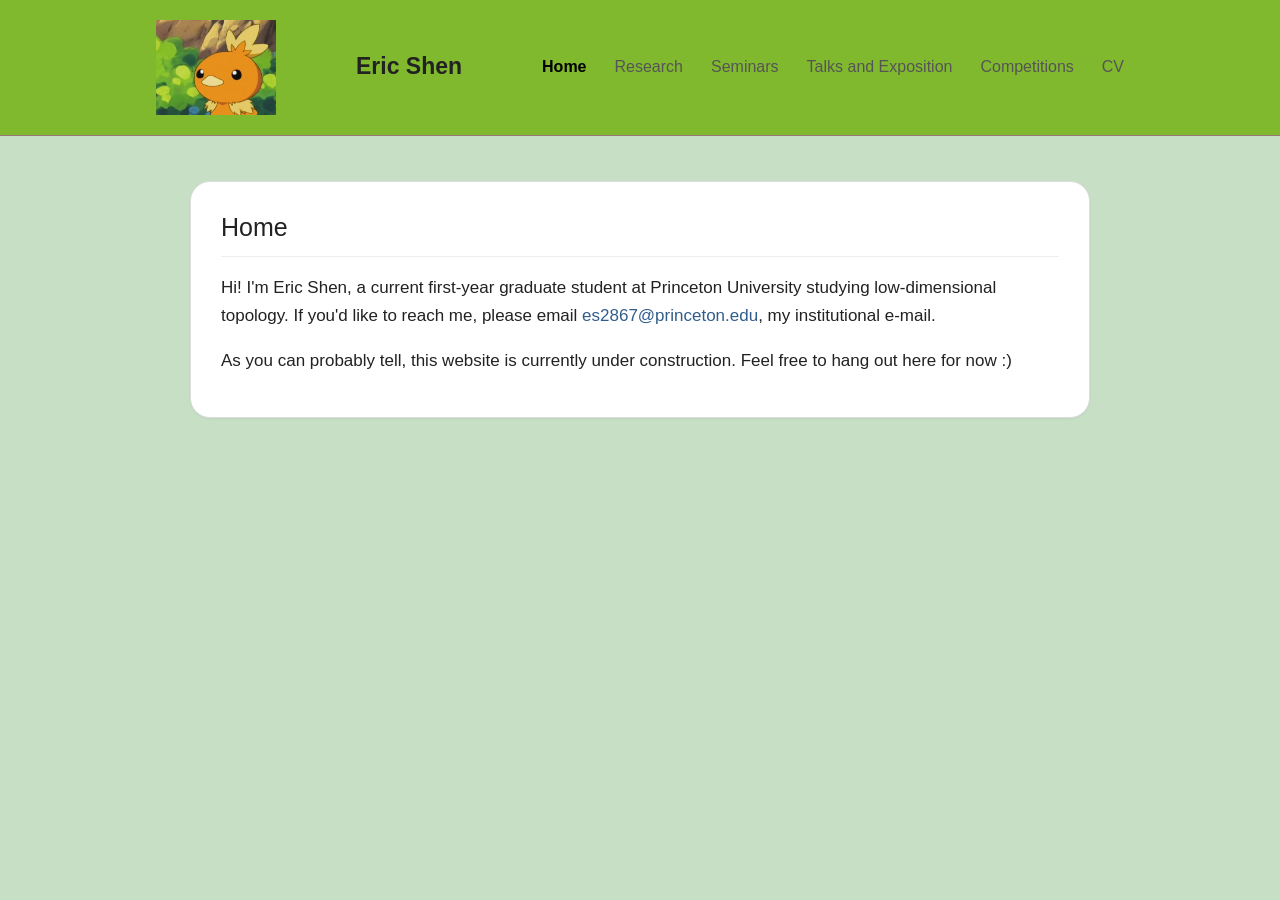
<file: docs/index.html>
<!DOCTYPE html>
<html lang="en">

  <head>
    <meta charset="UTF-8">
    <meta name="viewport" content="width=device-width, initial-scale=1.0">
    <meta http-equiv="X-UA-Compatible" content="ie=edge">
    <title>Eric Shen</title>
    <link rel="stylesheet" href="./style.css">
    <link rel="icon" href="./favicon.ico" type="image/x-icon">
  </head>
  <body>


<!-- =========================
         HEADER / NAVIGATION
         ========================= -->
    <header class="site-header">

        <div class="header-container">

            <img src="files/torchic.jpg" alt="Website Picture">

            <div class="site-title">
                <a href="index.html">Eric Shen</a>
            </div>

            <nav class="navbar">
                <a class="active" href="index.html">Home</a>
                <a href="research.html">Research</a>
                <a href="seminars.html">Seminars</a>
                <a href="talks.html">Talks and Exposition</a>
                <a href="competitions.html">Competitions</a>
                <a href="files/New_CV_Copy_1.pdf">CV</a>
            </nav>

        </div>

    </header>



    
    <main class="container">



<section class="content-box">

    <h2>Home</h2>

    <p>
        Hi! I'm Eric Shen, a current first-year graduate student at Princeton University studying low-dimensional topology. If you'd like to reach me, please email <a href="es2867@princeton.edu">es2867@princeton.edu</a>, my institutional e-mail.
      </p>

      <p>
        As you can probably tell, this website is currently under construction. Feel free to hang out here for now :)
      </p>

</section>


      

    </main>
    
  </body>
</html>
</file>
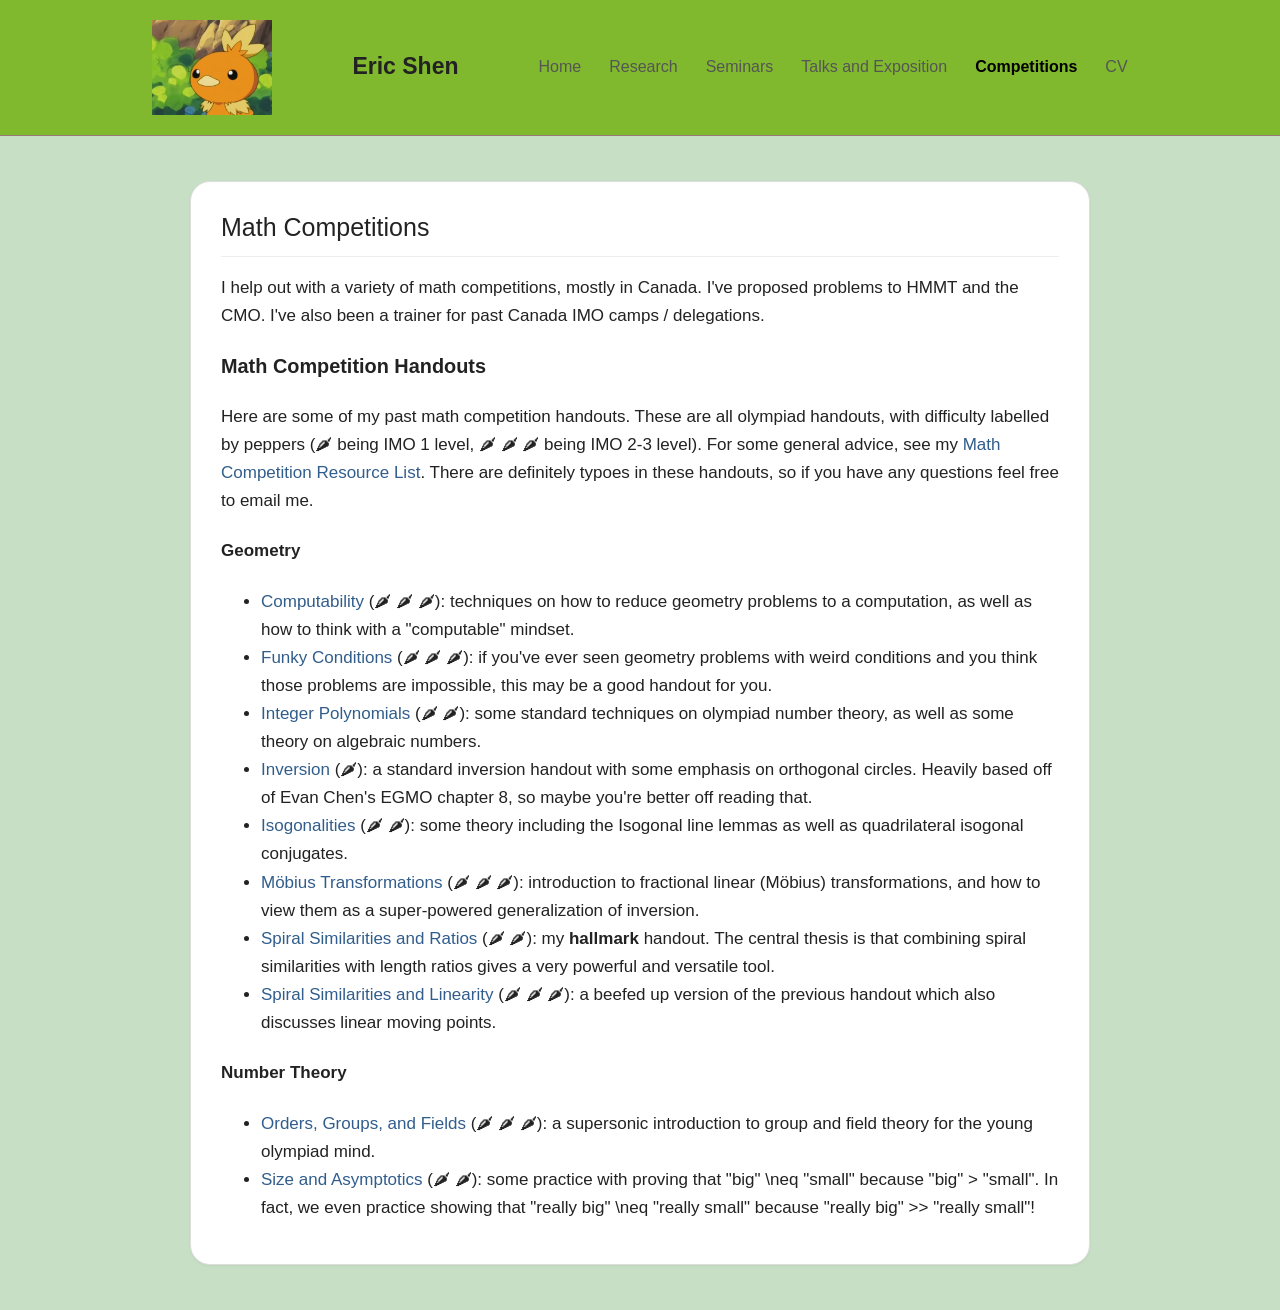
<file: docs/competitions.html>
<html lang="en">

<head>
    <meta charset="UTF-8">
    <meta name="viewport" content="width=device-width, initial-scale=1.0">

    <title>Research</title>

    <!-- Main stylesheet -->
    <link rel="stylesheet" href="style.css">
</head>

<body>

    <!-- =========================
         HEADER / NAVIGATION
         ========================= -->
    <header class="site-header">

        <div class="header-container">

            <img src="files/torchic.jpg" alt="Website Picture">

            <div class="site-title">
                <a href="index.html">Eric Shen</a>
            </div>

            <nav class="navbar">
                <a href="index.html">Home</a>
                <a href="research.html">Research</a>
                <a href="seminars.html">Seminars</a>
                <a href="talks.html">Talks and Exposition</a>
                <a class="active" href="competitions.html">Competitions</a>
                <a href="files/New_CV_Copy_1.pdf">CV</a>
            </nav>

        </div>

    </header>

<main class="container">


<section class="content-box">

    <h2> Math Competitions </h2>

      <p>
        I help out with a variety of math competitions, mostly in Canada. I've proposed problems to HMMT and the CMO. I've also been a trainer for past Canada IMO camps / delegations.
      </p>

      <h3> Math Competition Handouts</h3>

      <p>
        Here are some of my past math competition handouts. These are all olympiad handouts, with difficulty labelled by peppers (&#127798 being IMO 1 level, &#127798 &#127798 &#127798 being IMO 2-3 level). For some general advice, see my <a href=https://docs.google.com/document/d/1-Nj9yWFqaq-I0BnMN_xXlZgAW-ICAonqlx5x8EGcsJU/edit?usp=sharing>Math Competition Resource List</a>. There are definitely typoes in these handouts, so if you have any questions feel free to email me.
      </p>
      
      <h4> Geometry </h4>

      <ul>
        <li><a href=files/2025_Canada_IMO_Camp__Computability.pdf>Computability</a> (&#127798 &#127798 &#127798): techniques on how to reduce geometry problems to a computation, as well as how to think with a "computable" mindset.</li>
        <li><a href=files/Canada_IMO_Camp__Funky_Conditions.pdf>Funky Conditions</a> (&#127798 &#127798 &#127798): if you've ever seen geometry problems with weird conditions and you think those problems are impossible, this may be a good handout for you.</li>
        <li><a href=files/2025_Canada_IMO_Camp__Integer_Polynomials.pdf>Integer Polynomials</a> (&#127798 &#127798): some standard techniques on olympiad number theory, as well as some theory on algebraic numbers.</li>
        <li><a href=files/2026_Canada_IMO_Camp__Inversion_B.pdf>Inversion</a> (&#127798): a standard inversion handout with some emphasis on orthogonal circles. Heavily based off of Evan Chen's EGMO chapter 8, so maybe you're better off reading that.</li>
        <li><a href=files/2025_Canada_IMO_Camp__Isogonalities.pdf>Isogonalities</a> (&#127798 &#127798): some theory including the Isogonal line lemmas as well as quadrilateral isogonal conjugates.</li>
        <li><a href=files/2026_Canada_IMO_Camp__Mobius_Transformations_A.pdf>Möbius Transformations</a> (&#127798 &#127798 &#127798): introduction to fractional linear (Möbius) transformations, and how to view them as a super-powered generalization of inversion.</li>
        <li><a href=files/2025_Canada_IMO_Camp__Spiral_Similarities_and_Ratios_B.pdf>Spiral Similarities and Ratios</a> (&#127798 &#127798): my <b>hallmark</b> handout. The central thesis is that combining spiral similarities with length ratios gives a very powerful and versatile tool.</li>
        <li><a href=files/2025_Canada_IMO_Camp__Spiral_Similarities_and_Linearity_A.pdf>Spiral Similarities and Linearity</a> (&#127798 &#127798 &#127798): a beefed up version of the previous handout which also discusses linear moving points.</li>
      </ul>
      
      <h4> Number Theory </h4>

      <ul>
        <li><a href=files/2026_Canada_IMO_Camp__Orders__Groups__and_Fields_A.pdf>Orders, Groups, and Fields</a> (&#127798 &#127798 &#127798): a supersonic introduction to group and field theory for the young olympiad mind.</li>
        <li><a href=files/2026_Canada_IMO_Camp__Size___Asymptotics.pdf>Size and Asymptotics</a> (&#127798 &#127798): some practice with proving that "big" \neq "small" because "big" > "small". In fact, we even practice showing that "really big" \neq "really small" because "really big" >> "really small"!</li>
      </ul>

</section>

</body>

</html>
</file>
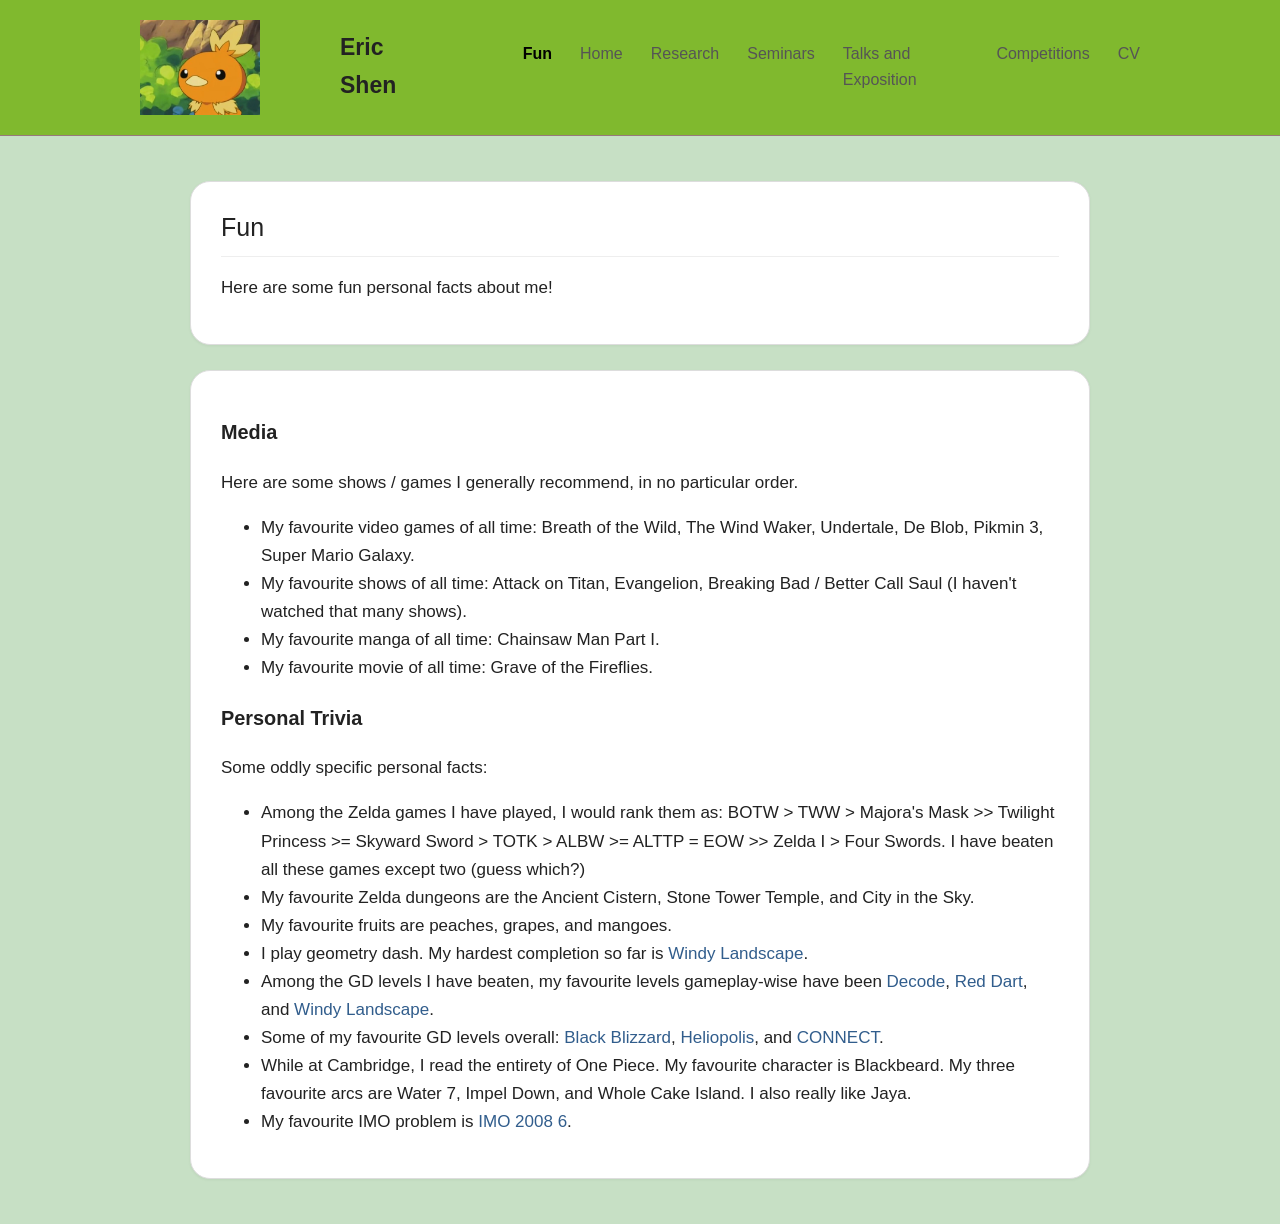
<file: docs/fun.html>
<!DOCTYPE html>
<html lang="en">

  <head>
    <meta charset="UTF-8">
    <meta name="viewport" content="width=device-width, initial-scale=1.0">
    <meta http-equiv="X-UA-Compatible" content="ie=edge">
    <title>Eric Shen</title>
    <link rel="stylesheet" href="./style.css">
    <link rel="icon" href="./favicon.ico" type="image/x-icon">
  </head>
  <body>


<!-- =========================
         HEADER / NAVIGATION
         ========================= -->
    <header class="site-header">

        <div class="header-container">

            <img src="files/torchic.jpg" alt="Website Picture">

            <div class="site-title">
                <a href="index.html">Eric Shen</a>
            </div>

            <nav class="navbar">
                <a class="active" href="fun.html">Fun</a>
                <a href="index.html">Home</a>
                <a href="research.html">Research</a>
                <a href="seminars.html">Seminars</a>
                <a href="talks.html">Talks and Exposition</a>
                <a href="competitions.html">Competitions</a>
                <a href="files/New_CV_Copy_1.pdf">CV</a>
            </nav>

        </div>

    </header>



    
    <main class="container">



<section class="content-box">

    <h2>Fun</h2>

    <p>
        Here are some fun personal facts about me!
      </p>

</section>

      <section class="content-box">

    <h3>Media</h3>

    <p>
        Here are some shows / games I generally recommend, in no particular order.
      <ul>
        <li> My favourite video games of all time: Breath of the Wild, The Wind Waker, Undertale, De Blob, Pikmin 3, Super Mario Galaxy. </li>
        <li> My favourite shows of all time: Attack on Titan, Evangelion, Breaking Bad / Better Call Saul (I haven't watched that many shows). </li>
        <li> My favourite manga of all time: Chainsaw Man Part I. </li>
        <li> My favourite movie of all time: Grave of the Fireflies. </li>
      </ul>
    </p>

    <h3>Personal Trivia</h3>

    <p>
        Some oddly specific personal facts:
      <ul>
        <li> Among the Zelda games I have played, I would rank them as: BOTW > TWW > Majora's Mask >> Twilight Princess >= Skyward Sword > TOTK > ALBW >= ALTTP = EOW >> Zelda I > Four Swords. I have beaten all these games except two (guess which?) </li>
        <li> My favourite Zelda dungeons are the Ancient Cistern, Stone Tower Temple, and City in the Sky. </li>
        <li> My favourite fruits are peaches, grapes, and mangoes. </li>
        <li> I play geometry dash. My hardest completion so far is <a href=https://geometry-dash-fan.fandom.com/wiki/Windy_Landscape>Windy Landscape</a>. </li>
        <li> Among the GD levels I have beaten, my favourite levels gameplay-wise have been <a href=https://geometry-dash-fan.fandom.com/wiki/DeCode>Decode</a>, <a href=https://gdbrowser.com/77614559>Red Dart</a>, and <a href=https://geometry-dash-fan.fandom.com/wiki/Windy_Landscape>Windy Landscape</a>. </li>
        <li> Some of my favourite GD levels overall: <a href=https://geometry-dash-fan.fandom.com/wiki/Black_Blizzard>Black Blizzard</a>, <a href=https://geometry-dash-fan.fandom.com/wiki/Heliopolis>Heliopolis</a>, and <a href=https://www.pointercrate.com/demonlist/permalink/567/>CONNECT</a>.  </li>
        <li> While at Cambridge, I read the entirety of One Piece. My favourite character is Blackbeard. My three favourite arcs are Water 7, Impel Down, and Whole Cake Island. I also really like Jaya. </li>
        <li> My favourite IMO problem is <a href=https://artofproblemsolving.com/community/c6h215427p1191671>IMO 2008 6</a>. </li>
      </ul>
    </p>

</section>


      

    </main>
    
  </body>
</html>
</file>
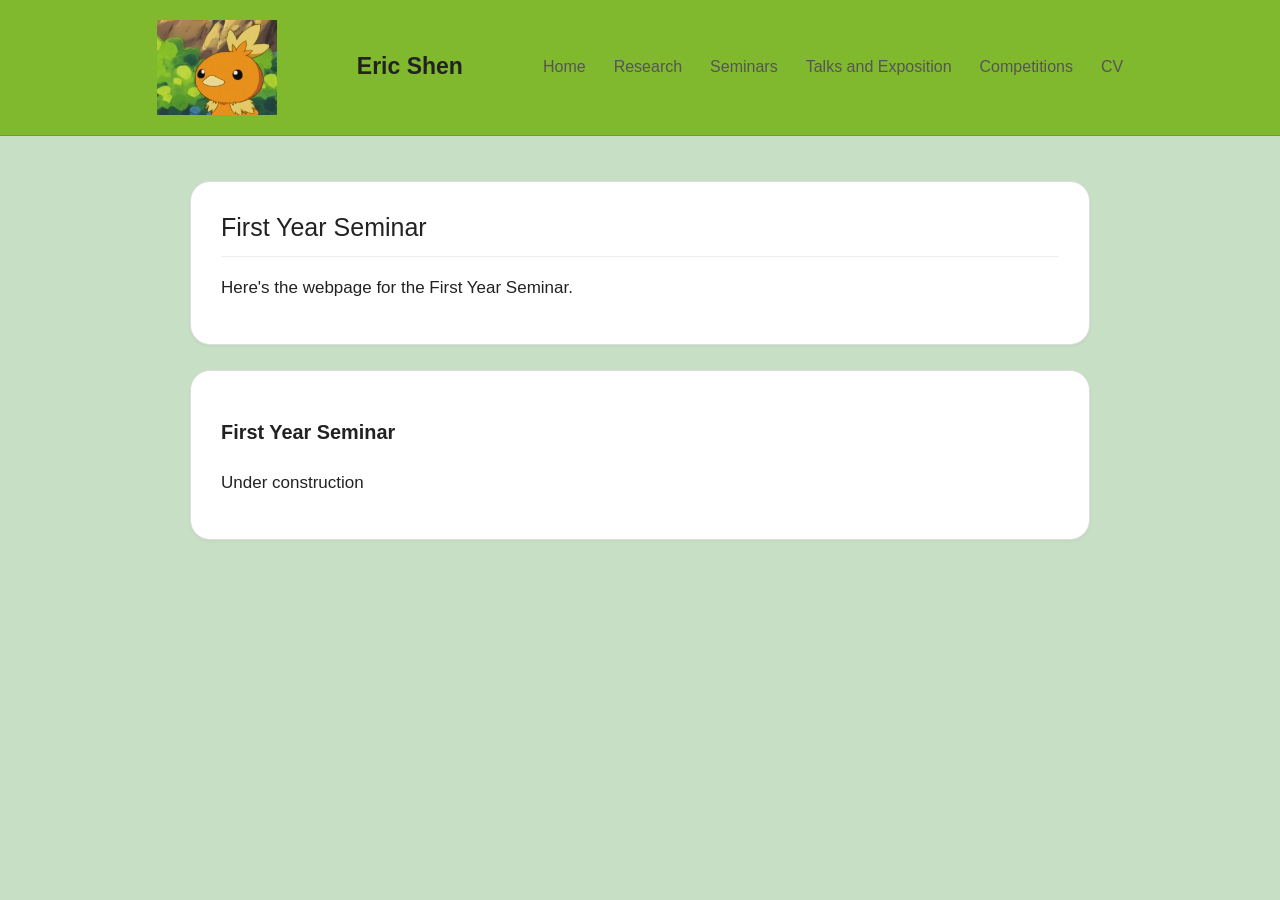
<file: docs/fyseminar.html>
<!DOCTYPE html>
<html lang="en">

<head>
    <meta charset="UTF-8">
    <meta name="viewport" content="width=device-width, initial-scale=1.0">

    <title>First Year Seminar</title>

    <!-- Main stylesheet -->
    <link rel="stylesheet" href="style.css">
</head>

<body>

    <!-- =========================
         HEADER / NAVIGATION
         ========================= -->
    <header class="site-header">

        <div class="header-container">

            <img src="files/torchic.jpg" alt="Website Picture">

            <div class="site-title">
                <a href="index.html">Eric Shen</a>
            </div>

            <nav class="navbar">
                <a href="index.html">Home</a>
                <a href="research.html">Research</a>
                <a href="seminars.html">Seminars</a>
                <a href="talks.html">Talks and Exposition</a>
                <a href="competitions.html">Competitions</a>
                <a href="files/New_CV_Copy_1.pdf">CV</a>
            </nav>

        </div>

    </header>


    <!-- =========================
         MAIN CONTENT
         ========================= -->
    <main class="container">


        <section class="content-box">

            <h2> First Year Seminar </h2>

      <p>
        Here's the webpage for the First Year Seminar.
      </p>

</section>

        <section class="content-box">
            
      <h3> First Year Seminar </h3>

      <p>
        Under construction
      </p>

            </section>

        

</body>

</html>
</file>
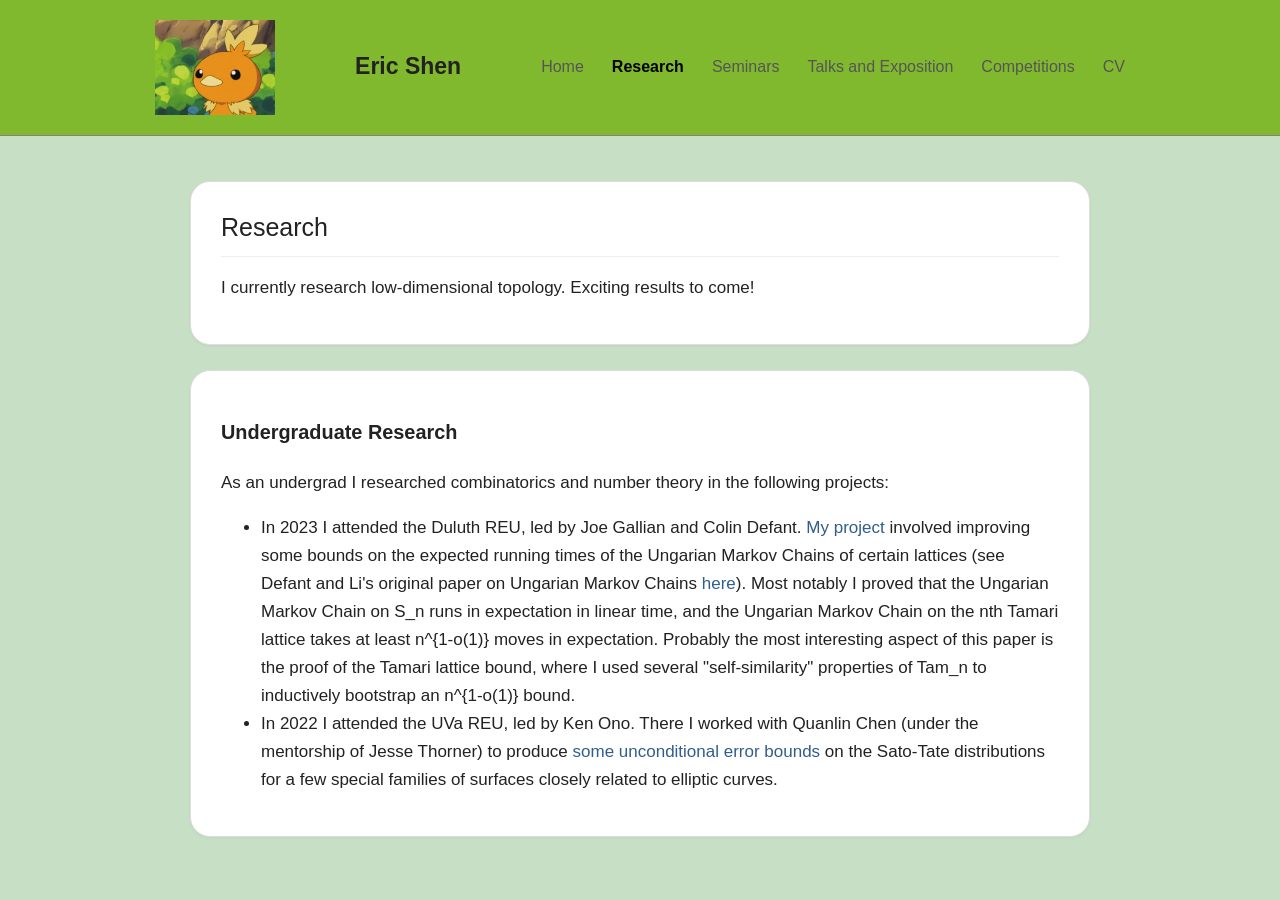
<file: docs/research.html>
<!DOCTYPE html>
<html lang="en">

<head>
    <meta charset="UTF-8">
    <meta name="viewport" content="width=device-width, initial-scale=1.0">

    <title>Research</title>

    <!-- Main stylesheet -->
    <link rel="stylesheet" href="style.css">
</head>

<body>

    <!-- =========================
         HEADER / NAVIGATION
         ========================= -->
    <header class="site-header">

        <div class="header-container">

            <img src="files/torchic.jpg" alt="Website Picture">

            <div class="site-title">
                <a href="index.html">Eric Shen</a>
            </div>

            <nav class="navbar">
                <a href="index.html">Home</a>
                <a class="active" href="research.html">Research</a>
                <a href="seminars.html">Seminars</a>
                <a href="talks.html">Talks and Exposition</a>
                <a href="competitions.html">Competitions</a>
                <a href="files/New_CV_Copy_1.pdf">CV</a>
            </nav>

        </div>

    </header>


    <!-- =========================
         MAIN CONTENT
         ========================= -->
    <main class="container">


        <section class="content-box">

            <h2> Research </h2>

      <p>
        I currently research low-dimensional topology. Exciting results to come!
      </p>

</section>

        

        <section class="content-box">

      <h3> Undergraduate Research </h3>

      As an undergrad I researched combinatorics and number theory in the following projects:
      <ul>
        <li>In 2023 I attended the Duluth REU, led by Joe Gallian and Colin Defant. <a href=https://arxiv.org/abs/2405.11728>My project</a> involved improving some bounds on the expected running times of the Ungarian Markov Chains of certain lattices (see Defant and Li's original paper on Ungarian Markov Chains <a href=https://arxiv.org/abs/2301.08206>here</a>). Most notably I proved that the Ungarian Markov Chain on S_n runs in expectation in linear time, and the Ungarian Markov Chain on the nth Tamari lattice takes at least n^{1-o(1)} moves in expectation. Probably the most interesting aspect of this paper is the proof of the Tamari lattice bound, where I used several "self-similarity" properties of Tam_n to inductively bootstrap an n^{1-o(1)} bound.</li>
        <li>In 2022 I attended the UVa REU, led by Ken Ono. There I worked with Quanlin Chen (under the mentorship of Jesse Thorner) to produce <a href=https://arxiv.org/abs/2309.08848>some unconditional error bounds</a> on the Sato-Tate distributions for a few special families of surfaces closely related to elliptic curves.</li>
      </ul>

        </section>

</body>

</html>
</file>
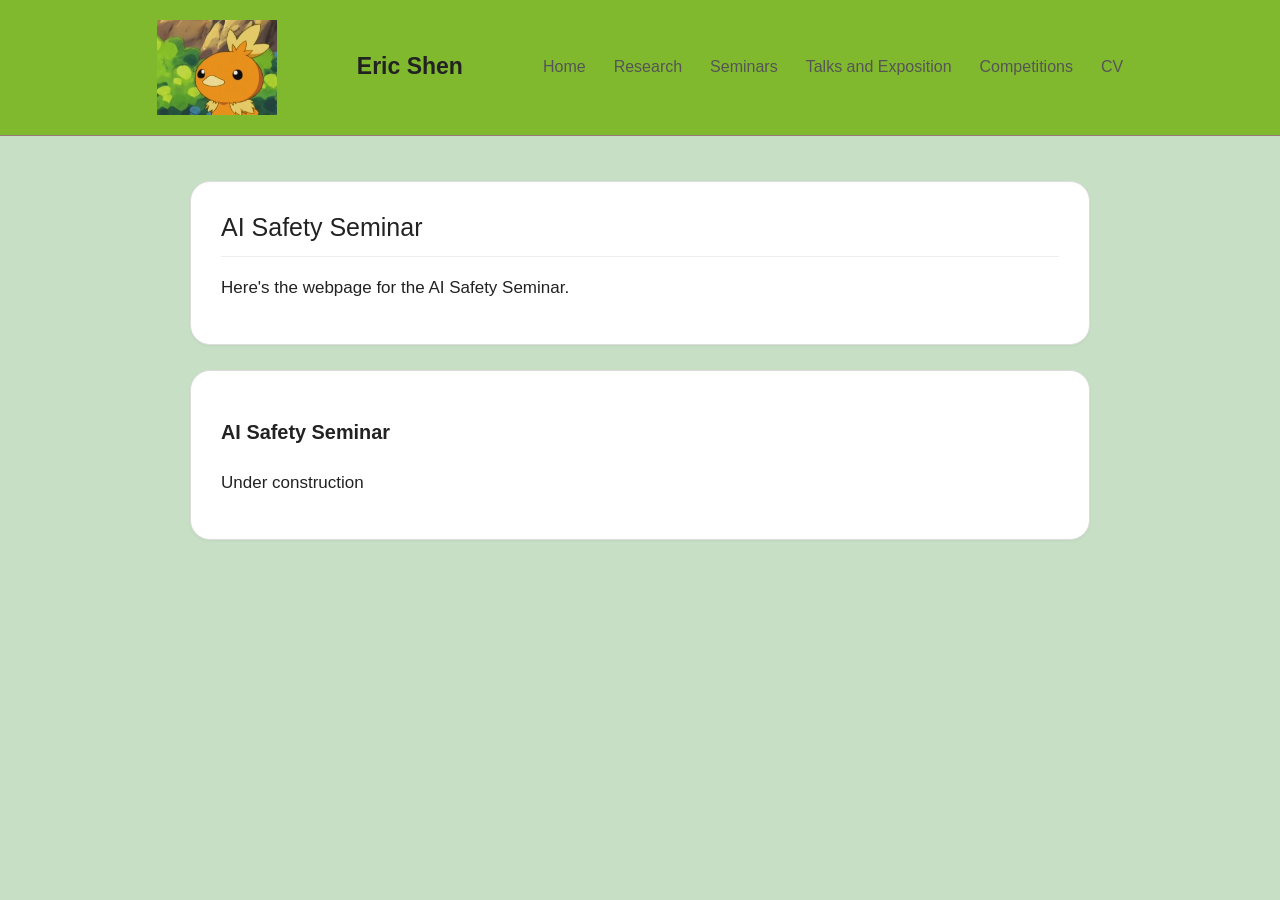
<file: docs/safetyseminar.html>
<!DOCTYPE html>
<html lang="en">

<head>
    <meta charset="UTF-8">
    <meta name="viewport" content="width=device-width, initial-scale=1.0">

    <title>First Year Seminar</title>

    <!-- Main stylesheet -->
    <link rel="stylesheet" href="style.css">
</head>

<body>

    <!-- =========================
         HEADER / NAVIGATION
         ========================= -->
    <header class="site-header">

        <div class="header-container">

            <img src="files/torchic.jpg" alt="Website Picture">

            <div class="site-title">
                <a href="index.html">Eric Shen</a>
            </div>

            <nav class="navbar">
                <a href="index.html">Home</a>
                <a href="research.html">Research</a>
                <a href="seminars.html">Seminars</a>
                <a href="talks.html">Talks and Exposition</a>
                <a href="competitions.html">Competitions</a>
                <a href="files/New_CV_Copy_1.pdf">CV</a>
            </nav>

        </div>

    </header>


    <!-- =========================
         MAIN CONTENT
         ========================= -->
    <main class="container">


        <section class="content-box">

            <h2> AI Safety Seminar </h2>

      <p>
        Here's the webpage for the AI Safety Seminar.
      </p>

</section>

        <section class="content-box">
            
      <h3> AI Safety Seminar </h3>

      <p>
        Under construction
      </p>

            </section>

        

</body>

</html>
</file>
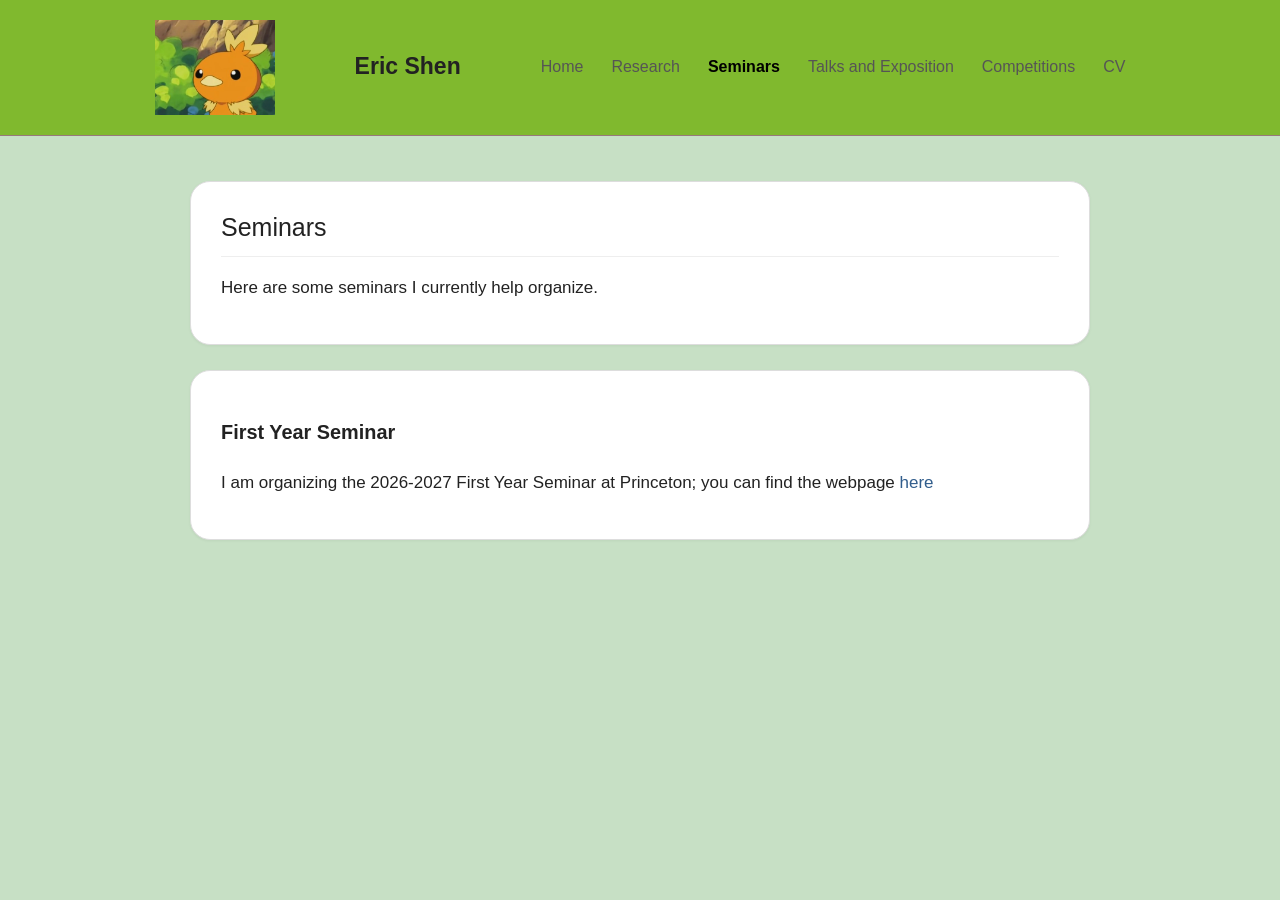
<file: docs/seminars.html>
<!DOCTYPE html>
<html lang="en">

<head>
    <meta charset="UTF-8">
    <meta name="viewport" content="width=device-width, initial-scale=1.0">

    <title>Seminars</title>

    <!-- Main stylesheet -->
    <link rel="stylesheet" href="style.css">
</head>

<body>

    <!-- =========================
         HEADER / NAVIGATION
         ========================= -->
    <header class="site-header">

        <div class="header-container">

            <img src="files/torchic.jpg" alt="Website Picture">

            <div class="site-title">
                <a href="index.html">Eric Shen</a>
            </div>

            <nav class="navbar">
                <a href="index.html">Home</a>
                <a href="research.html">Research</a>
                <a class="active" href="seminars.html">Seminars</a>
                <a href="talks.html">Talks and Exposition</a>
                <a href="competitions.html">Competitions</a>
                <a href="files/New_CV_Copy_1.pdf">CV</a>
            </nav>

        </div>

    </header>


    <!-- =========================
         MAIN CONTENT
         ========================= -->
    <main class="container">


        <section class="content-box">

            <h2> Seminars </h2>

      <p>
        Here are some seminars I currently help organize.
      </p>

</section>

        <section class="content-box">
            
      <h3> First Year Seminar </h3>

      <p>
        I am organizing the 2026-2027 First Year Seminar at Princeton; you can find the webpage <a href="fyseminar.html">here</a>
      </p>

            </section>

        

</body>

</html>
</file>
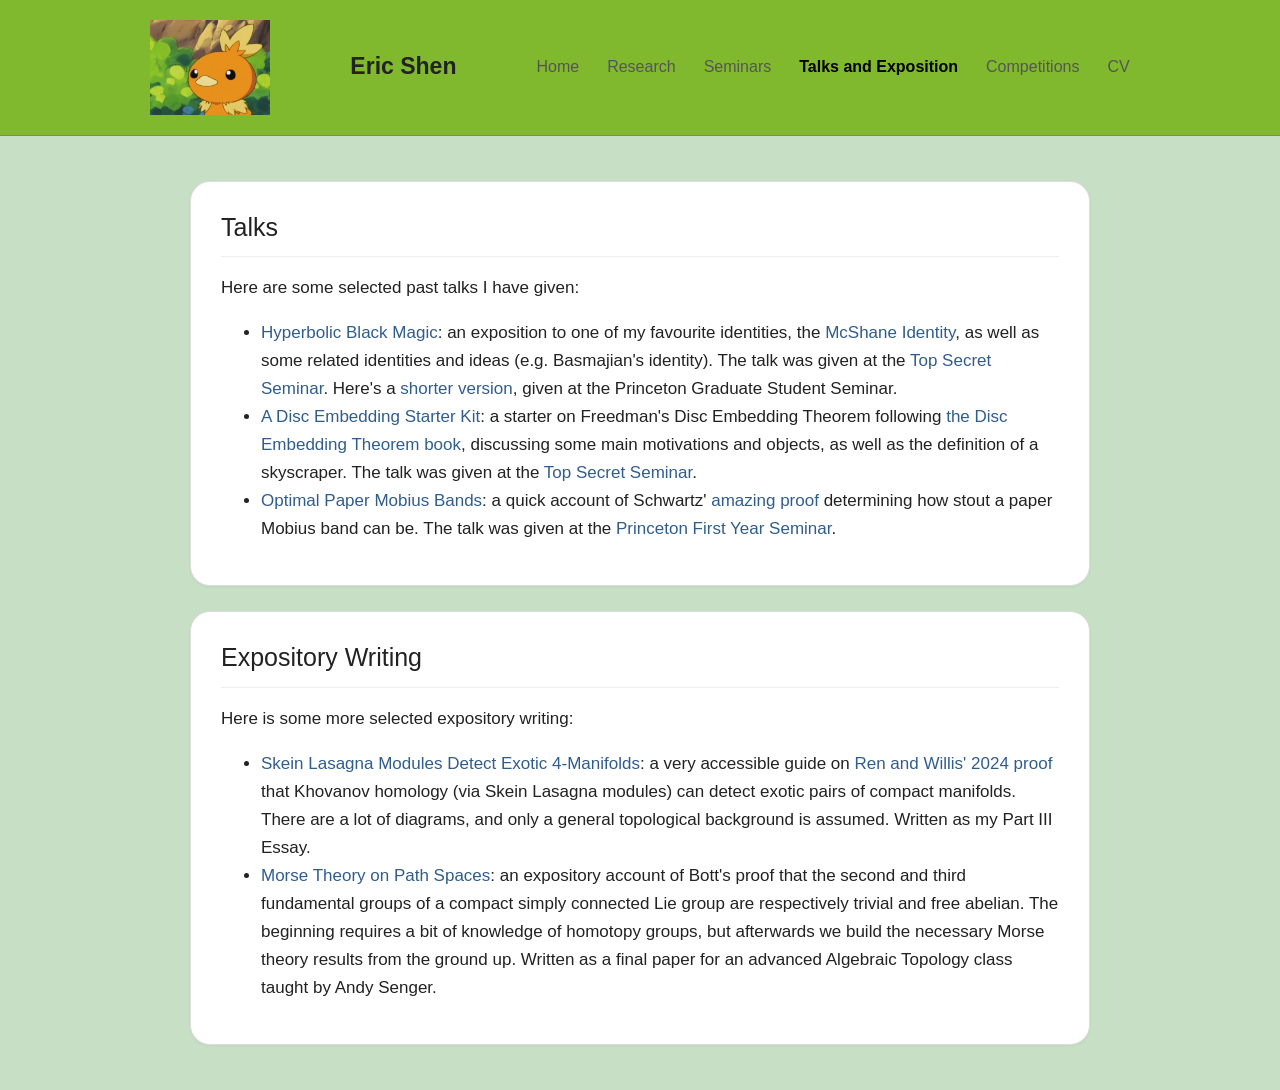
<file: docs/talks.html>
<!DOCTYPE html>
<html lang="en">

<head>
    <meta charset="UTF-8">
    <meta name="viewport" content="width=device-width, initial-scale=1.0">

    <title>Talks and Exposition</title>

    <!-- Main stylesheet -->
    <link rel="stylesheet" href="style.css">
</head>

<body>

    <!-- =========================
         HEADER / NAVIGATION
         ========================= -->
    <header class="site-header">

        <div class="header-container">

            <img src="files/torchic.jpg" alt="Website Picture">

            <div class="site-title">
                <a href="index.html">Eric Shen</a>
            </div>

            <nav class="navbar">
                <a href="index.html">Home</a>
                <a href="research.html">Research</a>
                <a href="seminars.html">Seminars</a>
                <a class="active" href="talks.html">Talks and Exposition</a>
                <a href="competitions.html">Competitions</a>
                <a href="files/New_CV_Copy_1.pdf">CV</a>
            </nav>

        </div>

    </header>


    <!-- =========================
         MAIN CONTENT
         ========================= -->
    <main class="container">


        <section class="content-box">

            <h2> Talks </h2>

      <p>
        Here are some selected past talks I have given:
        <ul>
        <li> <a href=files/mcShaneTalkTopSecret.pdf>Hyperbolic Black Magic</a>: an exposition to one of my favourite identities, the <a href=https://en.wikipedia.org/wiki/McShane%27s_identity>McShane Identity</a>, as well as some related identities and ideas (e.g. Basmajian's identity). The talk was given at the <a href=https://web.math.princeton.edu/~gn4470/fall2026/topology_party.html>Top Secret Seminar</a>. Here's a <a href=files/mcShaneTalkGSS.pdf>shorter version</a>, given at the Princeton Graduate Student Seminar.</li>
        <li> <a href=files/discEmbeddingTalk.pdf>A Disc Embedding Starter Kit</a>: a starter on Freedman's Disc Embedding Theorem following <a href=https://global.oup.com/academic/product/the-disc-embedding-theorem-9780198841319>the Disc Embedding Theorem book</a>, discussing some main motivations and objects, as well as the definition of a skyscraper. The talk was given at the <a href=https://web.math.princeton.edu/~gn4470/fall2026/topology_party.html>Top Secret Seminar</a>.</li>
        <li> <a href=files/OptimalPaperMobiusBands.pdf>Optimal Paper Mobius Bands</a>: a quick account of Schwartz' <a href=https://arxiv.org/abs/2308.12641>amazing proof</a> determining how stout a paper Mobius band can be. The talk was given at the <a href=docs/fyseminar.html>Princeton First Year Seminar</a>. </li>
      </ul>
      </p>

</section>

        <section class="content-box">

            <h2> Expository Writing </h2>

      <p>
        Here is some more selected expository writing:

      <ul>
        <li> <a href=files/Cambridge_Part_III_Essay__Skein_Lasagna.pdf>Skein Lasagna Modules Detect Exotic 4-Manifolds</a>: a very accessible guide on <a href=https://arxiv.org/abs/2402.10452>Ren and Willis' 2024 proof</a> that Khovanov homology (via Skein Lasagna modules) can detect exotic pairs of compact manifolds. There are a lot of diagrams, and only a general topological background is assumed. Written as my Part III Essay. </li>
        <li> <a href=files/Math_231br_Final_Paper.pdf>Morse Theory on Path Spaces</a>: an expository account of Bott's proof that the second and third fundamental groups of a compact simply connected Lie group are respectively trivial and free abelian. The beginning requires a bit of knowledge of homotopy groups, but afterwards we build the necessary Morse theory results from the ground up. Written as a final paper for an advanced Algebraic Topology class taught by Andy Senger.</li>
      </ul>
      </p>

</section>

        

</body>

</html>
</file>
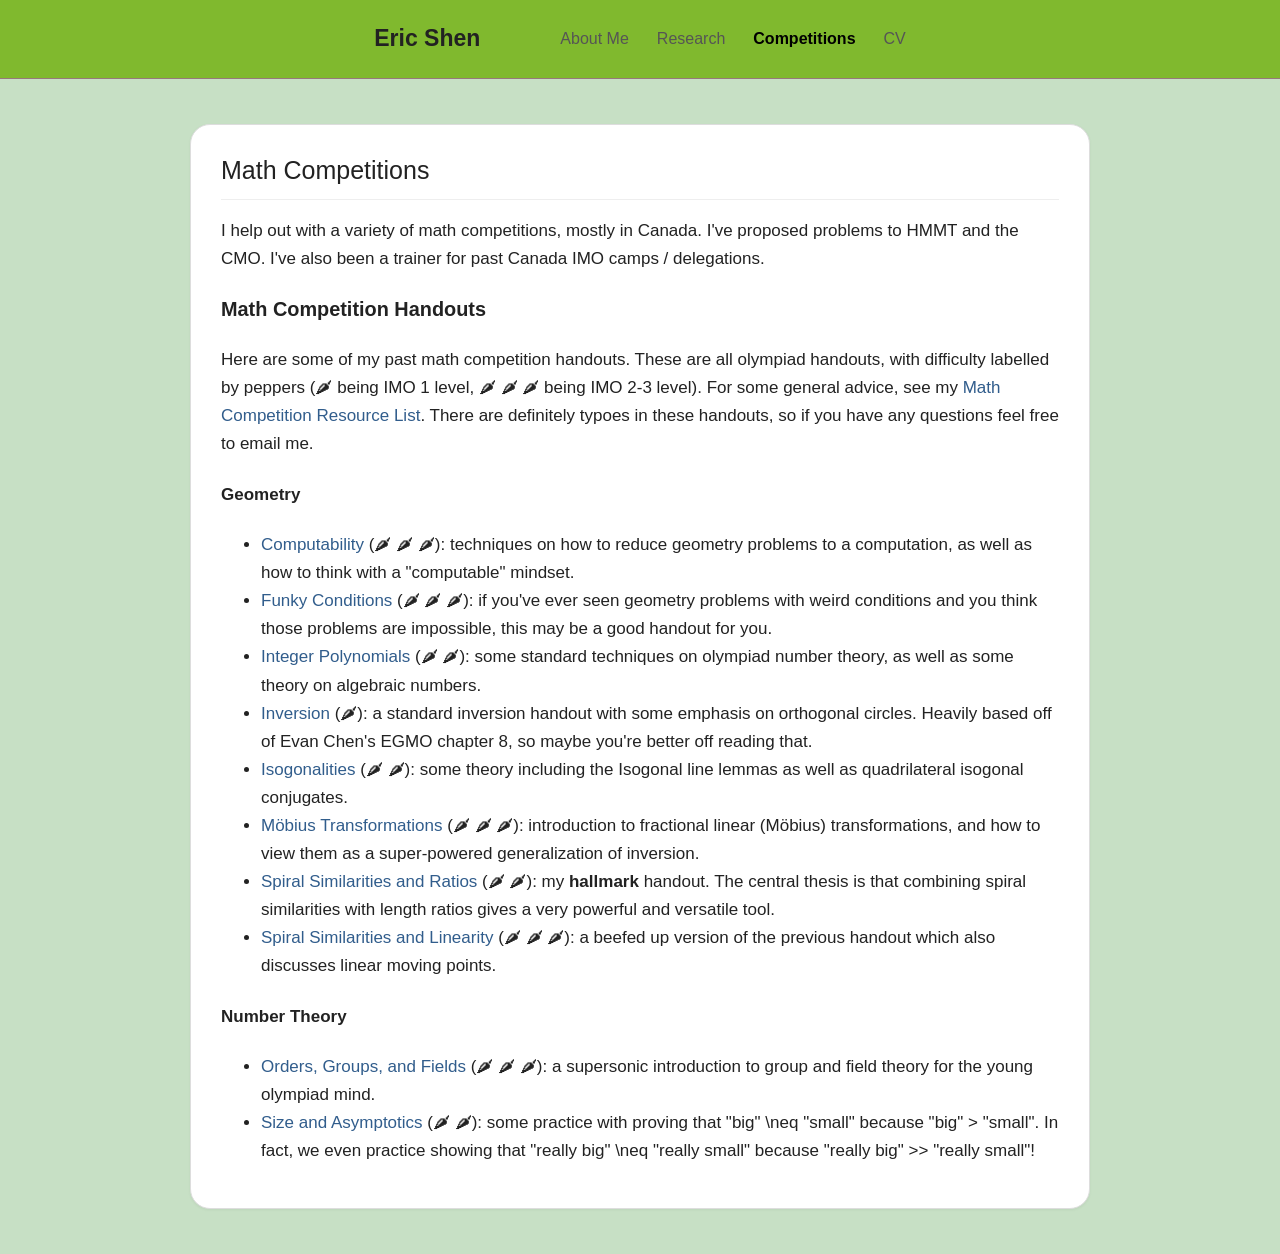
<file: docs/teaching.html>
<html lang="en">

<head>
    <meta charset="UTF-8">
    <meta name="viewport" content="width=device-width, initial-scale=1.0">

    <title>Research</title>

    <!-- Main stylesheet -->
    <link rel="stylesheet" href="style.css">
</head>

<body>

    <!-- =========================
         HEADER / NAVIGATION
         ========================= -->
    <header class="site-header">

        <div class="header-container">

            <div class="site-title">
                <a href="index.html">Eric Shen</a>
            </div>

            <nav class="navbar">
                <a href="index.html">About Me</a>
                <a href="research.html">Research</a>
                <a class="active" href="competitions.html">Competitions</a>
                <a href="files/cv.pdf">CV</a>
            </nav>

        </div>

    </header>

<main class="container">


<section class="content-box">

    <h2> Math Competitions </h2>

      <p>
        I help out with a variety of math competitions, mostly in Canada. I've proposed problems to HMMT and the CMO. I've also been a trainer for past Canada IMO camps / delegations.
      </p>

      <h3> Math Competition Handouts</h3>

      <p>
        Here are some of my past math competition handouts. These are all olympiad handouts, with difficulty labelled by peppers (&#127798 being IMO 1 level, &#127798 &#127798 &#127798 being IMO 2-3 level). For some general advice, see my <a href=https://docs.google.com/document/d/1-Nj9yWFqaq-I0BnMN_xXlZgAW-ICAonqlx5x8EGcsJU/edit?usp=sharing>Math Competition Resource List</a>. There are definitely typoes in these handouts, so if you have any questions feel free to email me.
      </p>
      
      <h4> Geometry </h4>

      <ul>
        <li><a href=files/2025_Canada_IMO_Camp__Computability.pdf>Computability</a> (&#127798 &#127798 &#127798): techniques on how to reduce geometry problems to a computation, as well as how to think with a "computable" mindset.</li>
        <li><a href=Canada_IMO_Camp__Funky_Conditions.pdf>Funky Conditions</a> (&#127798 &#127798 &#127798): if you've ever seen geometry problems with weird conditions and you think those problems are impossible, this may be a good handout for you.</li>
        <li><a href=2025_Canada_IMO_Camp__Integer_Polynomials.pdf>Integer Polynomials</a> (&#127798 &#127798): some standard techniques on olympiad number theory, as well as some theory on algebraic numbers.</li>
        <li><a href=2026_Canada_IMO_Camp__Inversion_B.pdf>Inversion</a> (&#127798): a standard inversion handout with some emphasis on orthogonal circles. Heavily based off of Evan Chen's EGMO chapter 8, so maybe you're better off reading that.</li>
        <li><a href=2025_Canada_IMO_Camp__Isogonalities.pdf>Isogonalities</a> (&#127798 &#127798): some theory including the Isogonal line lemmas as well as quadrilateral isogonal conjugates.</li>
        <li><a href=2026_Canada_IMO_Camp__Mobius_Transformations_A.pdf>Möbius Transformations</a> (&#127798 &#127798 &#127798): introduction to fractional linear (Möbius) transformations, and how to view them as a super-powered generalization of inversion.</li>
        <li><a href=2025_Canada_IMO_Camp__Spiral_Similarities_and_Ratios_B.pdf>Spiral Similarities and Ratios</a> (&#127798 &#127798): my <b>hallmark</b> handout. The central thesis is that combining spiral similarities with length ratios gives a very powerful and versatile tool.</li>
        <li><a href=2025_Canada_IMO_Camp__Spiral_Similarities_and_Linearity_A.pdf>Spiral Similarities and Linearity</a> (&#127798 &#127798 &#127798): a beefed up version of the previous handout which also discusses linear moving points.</li>
      </ul>
      
      <h4> Number Theory </h4>

      <ul>
        <li><a href=2026_Canada_IMO_Camp__Orders__Groups__and_Fields_A.pdf>Orders, Groups, and Fields</a> (&#127798 &#127798 &#127798): a supersonic introduction to group and field theory for the young olympiad mind.</li>
        <li><a href=2026_Canada_IMO_Camp__Size___Asymptotics.pdf>Size and Asymptotics</a> (&#127798 &#127798): some practice with proving that "big" \neq "small" because "big" > "small". In fact, we even practice showing that "really big" \neq "really small" because "really big" >> "really small"!</li>
      </ul>

</section>

</body>

</html>
</file>
<file: docs/style.css>
/* ========================================
   GENERAL PAGE
   ======================================== */

body {
    margin: 0;

    font-family: "Gill Sans", "Gill Sans MT", sans-serif;

    font-size: 17px;
    line-height: 1.65;

    color: #222;
    background-color: #c7e0c5;
}


/* ========================================
   LINKS
   ======================================== */

a {
    color: #315d8c;
    text-decoration: none;
}

a:hover {
    text-decoration: underline;
}


/* ========================================
   HEADER
   ======================================== */

.site-header {
    display: flex;
    align-items: center;
    gap: 40px;
    padding: 10px;
    background-color: #80b92e;
    border-bottom: 1px solid #97797a;
}

.site-header img {
  width: 120px;
  height: auto;
}

.header-container {
    max-width: 1000px;
    gap: 80px;
    margin: 0 auto;
    padding: 10px 25px;

    display: flex;
    justify-content: space-between;
    align-items: center;
}


/* Name in top-left corner */

.site-title a {
    color: #222;
    font-size: 23px;
    font-weight: 600;
    text-decoration: none;
}


/* Navigation */

.navbar {
    display: flex;
    gap: 28px;
}

.navbar a {
    color: #555;
    font-size: 16px;
    text-decoration: none;
}

.navbar a:hover {
    color: #000;
}

.navbar a.active {
    color: #000;
    font-weight: 600;
}


/* ========================================
   MAIN PAGE WIDTH
   ======================================== */

.container {
    max-width: 900px;

    margin: 45px auto;
    padding: 0 25px;
}


/* ========================================
   INTRODUCTION
   ======================================== */

.intro {
    margin-bottom: 40px;
}

.intro h1 {
    margin-bottom: 4px;

    font-size: 42px;
    font-weight: 500;
}

.subtitle {
    margin: 0;

    font-size: 21px;
    color: #555;
}

.institution {
    margin-top: 3px;

    font-size: 17px;
    color: #777;
}


/* ========================================
   TEXT BOXES
   ======================================== */

.content-box {

    background-color: white;

    border: 1px solid #dddddd;
    border-radius: 20px;

    padding: 25px 30px;
    margin-bottom: 25px;

    box-shadow:
        0 1px 3px rgba(0, 0, 0, 0.05);
}


/* Header inside each box */

.content-box h2 {
    margin-top: 0;
    margin-bottom: 15px;

    font-size: 25px;
    font-weight: 500;

    border-bottom: 1px solid #eeeeee;
    padding-bottom: 8px;
}


/* ========================================
   FOOTER
   ======================================== */

footer {
    max-width: 900px;

    margin: 50px auto 30px auto;
    padding: 20px 25px;

    color: #888;
    font-size: 14px;
    text-align: center;
}


/* ========================================
   MOBILE
   ======================================== */

@media (max-width: 700px) {

    .header-container {
        flex-direction: column;
        align-items: flex-start;
    }

    .navbar {
        margin-top: 12px;
        gap: 18px;

        flex-wrap: wrap;
    }

    .container {
        margin-top: 30px;
    }

    .intro h1 {
        font-size: 34px;
    }

    .content-box {
        padding: 20px;
    }
}
</file>
